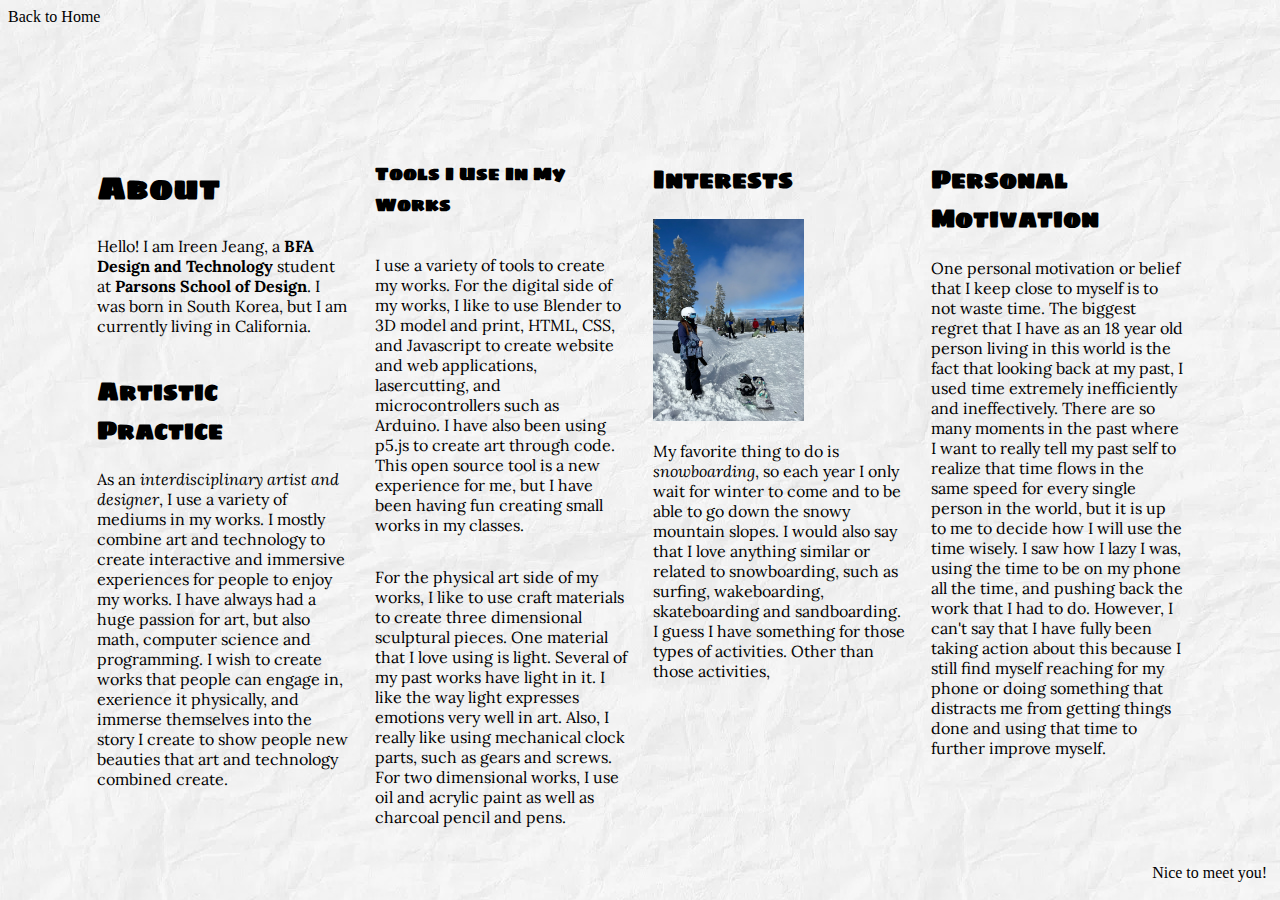
<file: other/about.html>
<!DOCTYPE HTML>
<html lang="en">
  <head>
    <meta charset="UTF-8">
    <meta name="viewport" content="width=device-width, initial-scale=1.0">
    <meta name="description" content="About me page in Ireen's Portfolio for Critical Computation Lab">
    <title>Bio Page</title>
    <link rel="stylesheet" href="about.css">
    <link rel="preconnect" href="https://fonts.googleapis.com">
    <link rel="preconnect" href="https://fonts.gstatic.com" crossorigin>
    <link href="https://fonts.googleapis.com/css2?family=Sigmar+One&display=swap" rel="stylesheet">
    <link href="https://fonts.googleapis.com/css2?family=Lora:ital,wght@0,400..700;1,400..700&display=swap" rel="stylesheet">
  </head>
  <body>
    <header>
      <a href="../index.html">Back to Home</a>
    </header>
     
      <main>
        <section>
          <div>
            <h1>About</h1>
            <p>
              Hello! I am Ireen Jeang, a <strong>BFA Design and Technology</strong> student at <strong>Parsons School of Design</strong>. I was born in South Korea, but I am currently living in California.
            </p>
          </div>

          <div>
            <h2>Artistic Practice</h2>

            <p>
              As an <em>interdisciplinary artist and designer</em>, I use a variety of mediums in my works. I mostly combine art and technology to create interactive and immersive experiences for people to enjoy my works. I have always had a huge passion for art, but also math, computer science and programming. I wish to create works that people can engage in, exerience it physically, and immerse themselves into the story I create to show people new beauties that art and technology combined create.
            </p>
          </div>
          <div>
         </section>
         <section>
            <h3>Tools I Use In My Works</h3>

            <p>
              I use a variety of tools to create my works. For the digital side of my works, I like to use Blender to 3D model and print, HTML, CSS, and Javascript to create website and web applications, lasercutting, and microcontrollers such as Arduino. I have also been using p5.js to create art through code. This open source tool is a new experience for me, but I have been having fun creating small works in my classes.
            </p>
        
            <p>
              For the physical art side of my works, I like to use craft materials to create three dimensional sculptural pieces. One material that I love using is light. Several of my past works have light in it. I like the way light expresses emotions very well in art. Also, I really like using mechanical clock parts, such as gears and screws. For two dimensional works, I use oil and acrylic paint as well as charcoal pencil and pens.
            </p>
          </div>
        </section>

        <section>
          <div>
            <h2>Interests</h2>

            <img src="../images/snowboarding.jpeg">
          </div>
          <div>
            <p>
              My favorite thing to do is <em>snowboarding</em>, so each year I only wait for winter to come and to be able to go down the snowy mountain slopes. I would also say that I love anything similar or related to snowboarding, such as surfing, wakeboarding, skateboarding and sandboarding. I guess I have something for those types of activities. Other than those activities,
            </p>
          </div>
        </section>
        <section>

          <div>
            <h2>Personal Motivation</h2>

            <p>
              One personal motivation or belief that I keep close to myself is to not waste time. The biggest regret that I have as an 18 year old person living in this world is the fact that looking back at my past, I used time extremely inefficiently and ineffectively. There are so many moments in the past where I want to really tell my past self to realize that time flows in the same speed for every single person in the world, but it is up to me to decide how I will use the time wisely. I saw how I lazy I was, using the time to be on my phone all the time, and pushing back the work that I had to do. However, I can't say that I have fully been taking action about this because I still find myself reaching for my phone or doing something that distracts me from getting things done and using that time to further improve myself. 
            </p>
          </div>
        </section>
      </main>
      <footer>
        Nice to meet you!
      </footer>
  </body>
</html>
</file>
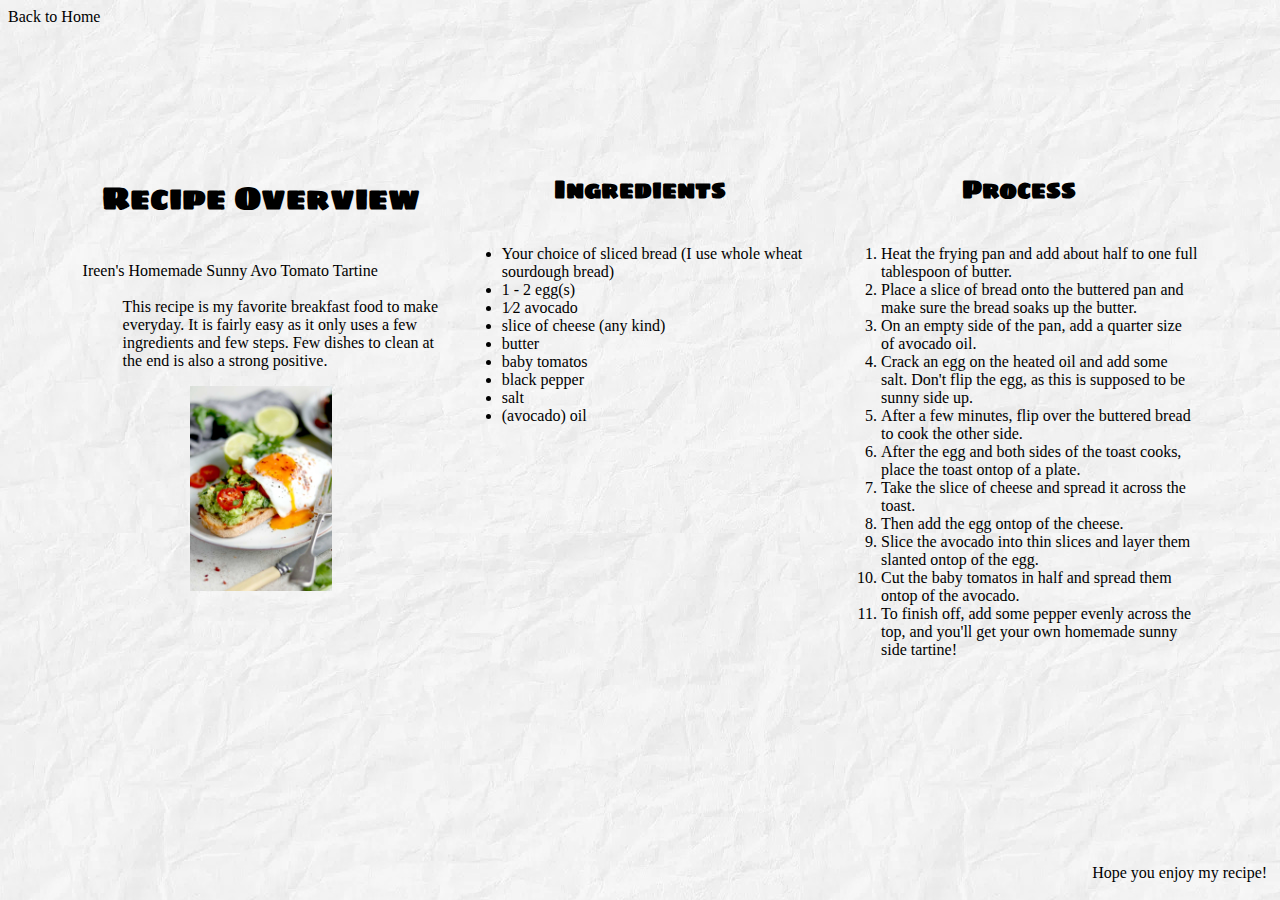
<file: other/recipe.html>
<!DOCTYPE HTML>
<html lang="en">
  <head>
    <meta charset="UTF-8">
    <meta name="viewport" content="width=device-width, initial-scale=1.0">
    <meta name="description" content="Ireen's favorite breakfast recipe in Ireen's Portfolio for Critical Computation Lab">
    <title>Recipe Page</title>
    <link rel="stylesheet" href="recipe.css">
    
    <link rel="preconnect" href="https://fonts.googleapis.com">
    <link rel="preconnect" href="https://fonts.gstatic.com" crossorigin>
    <link href="https://fonts.googleapis.com/css2?family=Sigmar+One&display=swap" rel="stylesheet">
    <link href="https://fonts.googleapis.com/css2?family=Lora:ital,wght@0,400..700;1,400..700&display=swap" rel="stylesheet">
  </head>
  <body>
    <header>
      <a href="../index.html">Back to Home</a>
    </header>

    <main>
        <div>
          <h1>Recipe Overview</h1>

          <dl>
            <dt>Ireen's Homemade Sunny Avo Tomato Tartine</dt>
            <br>
            <dd>This recipe is my favorite breakfast food to make everyday. It is fairly easy as it only uses a few ingredients and few steps. Few dishes to clean at the end is also a strong positive.
            </dd>
          </dl>

          <img src="../images/recipe.jpg">
        </div>

        <div>
          <h2>Ingredients</h2>

          <ul>
            <li>Your choice of sliced bread &#40;I use whole wheat sourdough bread&#41;</li>
            <li>1 - 2 egg&#40;s&#41;</li>
            <li>1&#8725;2 avocado</li>
            <li>slice of cheese &#40;any kind&#41;</li>
            <li>butter</li>
            <li>baby tomatos</li>
            <li>black pepper</li>
            <li>salt</li>
            <li>&#40;avocado&#41; oil</li>
          </ul>
        </div>

        <div>
          <h2>Process</h2>
          <ol>
            <li>Heat the frying pan and add about half to one full tablespoon of butter.</li>
            <li>Place a slice of bread onto the buttered pan and make sure the bread soaks up the butter.</li>
            <li>On an empty side of the pan, add a quarter size of avocado oil.</li>
            <li>Crack an egg on the heated oil and add some salt. Don't flip the egg, as this is supposed to be sunny side up.</li>
            <li>After a few minutes, flip over the buttered bread to cook the other side.</li>
            <li>After the egg and both sides of the toast cooks, place the toast ontop of a plate.</li>
            <li>Take the slice of cheese and spread it across the toast.</li>
            <li>Then add the egg ontop of the cheese.</li>
            <li>Slice the avocado into thin slices and layer them slanted ontop of the egg.</li>
            <li>Cut the baby tomatos in half and spread them ontop of the avocado.</li>
            <li>To finish off, add some pepper evenly across the top, and you'll get your own homemade sunny side tartine!</li>
          </ol>
        </div>
    </main>
    <footer>
      Hope you enjoy my recipe!
    </footer>
  </body>
</html>
</file>
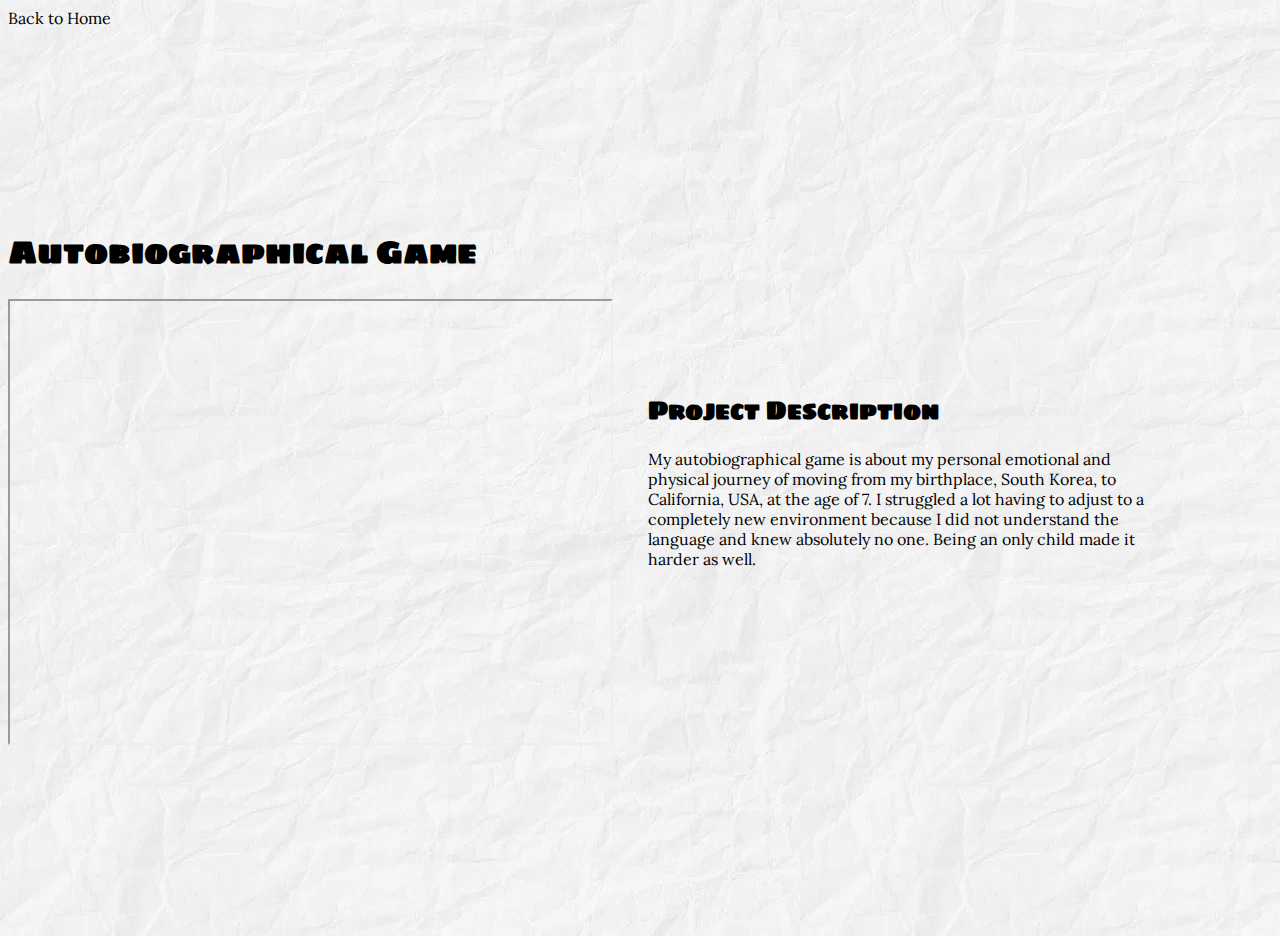
<file: projects/autobiographical-game.html>
<!DOCTYPE html>
<html lang="en">
<head>
  <meta charset="UTF-8">
  <meta name="viewport" content="width=device-width, initial-scale=1.0">
  <title>Autobiographical Game</title>
  <link rel="stylesheet" href="project.css">

  <link rel="preconnect" href="https://fonts.googleapis.com">
  <link rel="preconnect" href="https://fonts.gstatic.com" crossorigin>
  <link href="https://fonts.googleapis.com/css2?family=Sigmar+One&display=swap" rel="stylesheet">
  <link href="https://fonts.googleapis.com/css2?family=Lora:ital,wght@0,400..700;1,400..700&display=swap" rel="stylesheet">
</head>
<body>
  <header>
    <a href="../index.html">Back to Home</a>
  </header>

  <main>
    <div>
      <h1>Autobiographical Game</h1>
      <iframe src="https://editor.p5js.org/ireenjeang0726/full/hxRkjF05V" width="601px" height="442px"></iframe>
    </div>
    <div>
      <h2>Project Description</h2>
      <p>My autobiographical game is about my personal emotional and physical journey of moving from my birthplace, South Korea, to California, USA, at the age of 7. I struggled a lot having to adjust to a completely new environment because I did not understand the language and knew absolutely no one. Being an only child made it harder as well.</p>
    </div>
  </main>
</body>
</html>
</file>
<file: other/about.css>
html {
  overflow: hidden;
  background: url(../images/bg.jpg);
  cursor: url(../images/paw.svg) 6 6, auto;
}

header a{
  text-decoration: none;
  color: black;
  cursor: url(../images/paw.svg) 6 6, auto;
}

  header a:hover {
    text-decoration: underline;
  }

main {
  display: flex;
  flex-direction: row;
  justify-content: center;
  padding-top: 7%;
}

section {
  display: flex;
  flex-direction: column;
  width: 20%;
  margin: 2% 1%;
}

img {
  width: 60%;
}

h1, h2, h3 {
  font-family: "Sigmar One";
}

p {
  font-family: lora;
}

footer {
  position: absolute;
  bottom: 2%;
  right: 1%;
}
</file>
<file: other/recipe.css>
html {
  overflow: hidden;
  background: url(../images/bg.jpg);
  cursor: url(../images/paw.svg) 6 6, auto;
}

header a{
  text-decoration: none;
  color: black;
  cursor: url(../images/paw.svg) 6 6, auto;
}

  header a:hover {
    text-decoration: underline;
  }

main {
  display: flex;
  flex-direction: row;
  justify-content: center;
  margin: auto;
  width: 90%;
  padding-top: 8%;
}

div {
  display: flex;
  flex-direction: column;
  align-items: center;
  width: 80%;
  margin: 2% 1%;
}

img {
  width: 40%;
}

h1, h2, h3 {
  font-family: "Sigmar One";
}

p {
  font-family: lora;
}

footer {
  position: absolute;
  bottom: 2%;
  right: 1%;
}
</file>
<file: projects/project.css>
.sigmar-one-regular {
  font-family: "Sigmar One", sans-serif;
  font-weight: 400;
  font-style: normal;
}

.lora {
  font-family: "Lora", serif;
  font-optical-sizing: auto;
  font-weight: 400;
  font-style: normal;
}

html {
  overflow: hidden;
  background: url(../images/bg.jpg);
  cursor: url(../images/paw.svg) 6 6, auto;
}

a {
  cursor: url(../images/paw.svg) 6 6, auto;
}

header a{
  text-decoration: none;
  color: black;
}

  header a:hover {
    text-decoration: underline;
  }

main {
  display: flex;
  align-items: center;
  justify-content: center;
  height: 100vh;
  width: 100vw;
}

div {
  width: 40vw;
  font-family: Sigmar One;
  padding-right: 10%;
}

p, a {
  font-family: Lora;
}

.reset-button {
  position: absolute;
  background-color: black;
  color:#e9d1eb;
  width: 50px;
  height: 36px;
  top: 24.5%;
  right: 10%;
}

footer {
  position: absolute;
  bottom: 2%;
  right: 1%;
}
</file>
